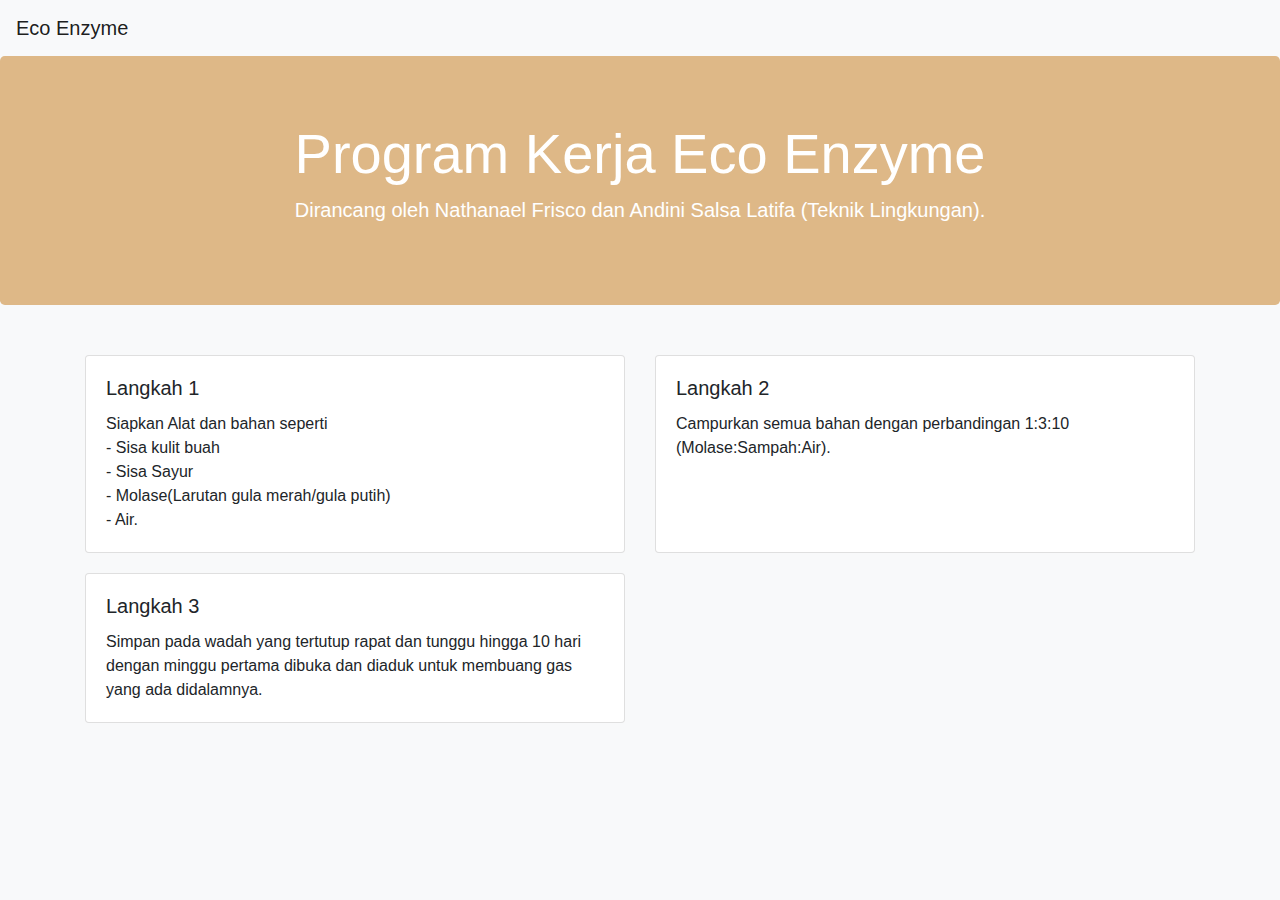
<file: ecoenzym.html>
<!DOCTYPE html>
<html lang="en">

<head>
  <meta charset="UTF-8">
  <meta name="viewport" content="width=device-width, initial-scale=1.0">
  <title>Program Kerja Eco Enzyme</title>
  <!-- Bootstrap CSS -->
  <link rel="stylesheet" href="https://maxcdn.bootstrapcdn.com/bootstrap/4.0.0/css/bootstrap.min.css">
  <!-- Custom CSS -->
  <style>
    body {
      background-color: #f8f9fa;
    }

    .container {
      margin-top: 50px;
    }

    .jumbotron {
      background-color: burlywood;  
      background-size: cover;
      color: #fff;
    }

    .card {
      margin-bottom: 20px;
    }
  </style>
</head>

<body>

  <!-- Navbar -->
  <nav class="navbar navbar-expand-lg navbar-light bg-light">
    <a class="navbar-brand" href="#">Eco Enzyme</a>
    <!-- Add your navigation links here -->
  </nav>

  <!-- Jumbotron -->
  <div class="jumbotron text-center">
    <h1 class="display-4">Program Kerja Eco Enzyme</h1>
    <p class="lead">Dirancang oleh Nathanael Frisco dan Andini Salsa Latifa (Teknik Lingkungan).</p>
  </div>

  <!-- Content -->
  <div class="container">
    <div class="row">
      <!-- Add your content, cards, explanations, etc. here -->
      <div class="col-md-6">
        <div class="card">
          <div class="card-body">
            <h5 class="card-title">Langkah 1</h5>
            <p class="card-text">Siapkan Alat dan bahan seperti
                <br>- Sisa kulit buah
                <br>- Sisa Sayur
                <br>- Molase(Larutan gula merah/gula putih)
                <br>- Air.</p>
          </div>
        </div>
      </div>

      <div class="col-md-6">
        <div class="card">
          <div class="card-body">
            <h5 class="card-title">Langkah 2</h5>
            <p class="card-text"> Campurkan semua bahan dengan perbandingan 1:3:10 (Molase:Sampah:Air). <br> <br> <br> <br></p>
          </div>
        </div>
      </div>

      <div class="col-md-6">
        <div class="card">
          <div class="card-body">
            <h5 class="card-title">Langkah 3</h5>
            <p class="card-text"> Simpan pada wadah yang tertutup rapat dan tunggu hingga 10 hari dengan minggu 
                pertama dibuka dan diaduk untuk membuang gas yang ada didalamnya.</p>
          </div>
        </div>
      </div>
    </div>
  </div>

  <!-- Bootstrap JS and Popper.js -->
  <script src="https://code.jquery.com/jquery-3.2.1.slim.min.js"></script>
  <script src="https://cdn.jsdelivr.net/npm/@popperjs/core@2.10.2/dist/umd/popper.min.js"></script>
  <script src="https://maxcdn.bootstrapcdn.com/bootstrap/4.0.0/js/bootstrap.min.js"></script>

</body>

</html>
</file>
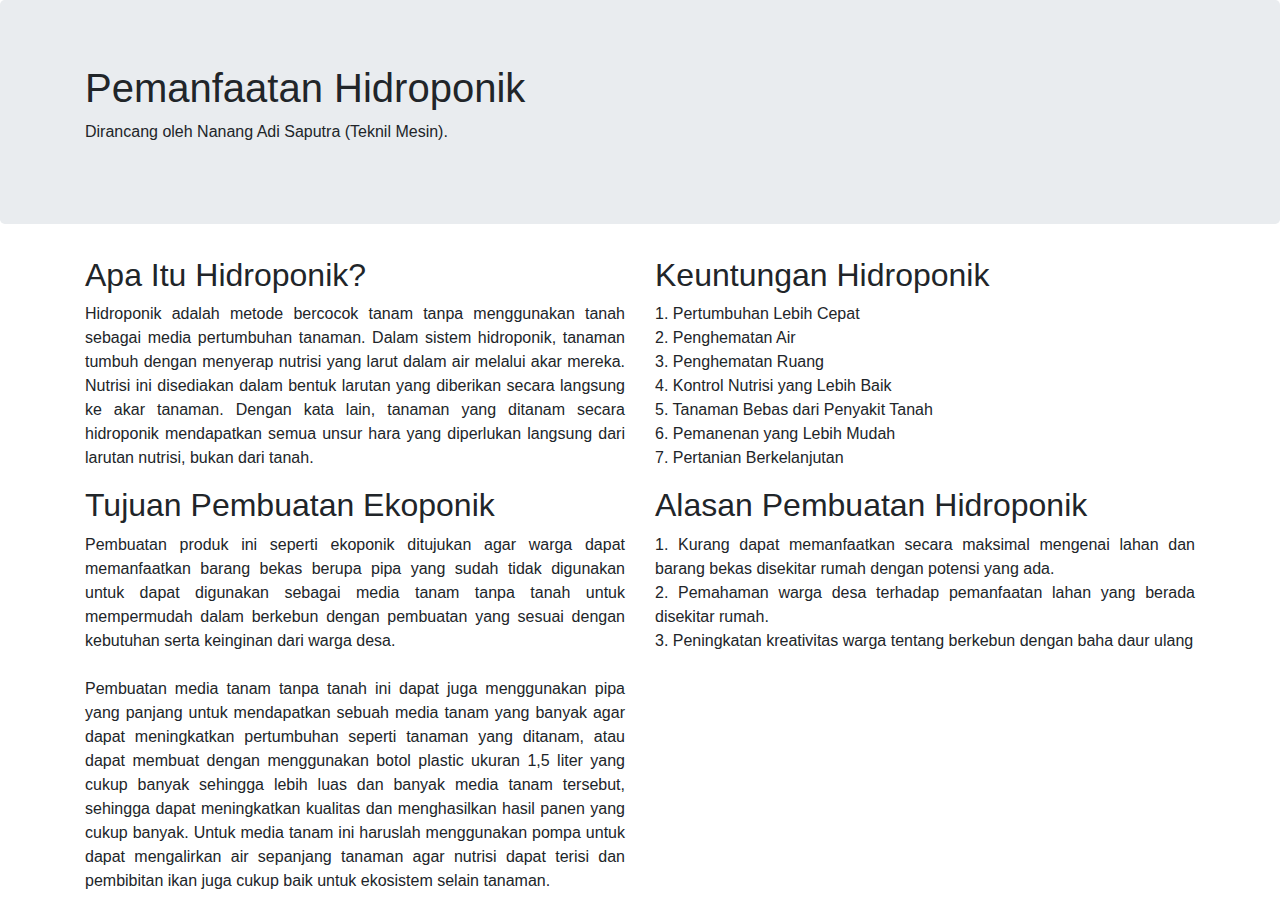
<file: hidroponik.html>
<!DOCTYPE html>
<html lang="en">
<head>
  <meta charset="UTF-8">
  <meta name="viewport" content="width=device-width, initial-scale=1.0">
  <title>Hidroponik Website</title>
  <!-- Di dalam <head> tag -->
  <link rel="stylesheet" href="assets/css/styles.css">
  <!-- Bootstrap CSS -->
  <link rel="stylesheet" href="https://maxcdn.bootstrapcdn.com/bootstrap/4.0.0/css/bootstrap.min.css">
</head>
<body>
    <!-- Di dalam <body> tag -->
    <div class="jumbotron">
        <div class="container">
            <!-- Menyisipkan gambar di dalam jumbotron -->
            <h1>Pemanfaatan Hidroponik</h1>
            <p>Dirancang oleh Nanang Adi Saputra (Teknil Mesin).</p>
        </div>
    </div>
    
    <div class="container">
        <div class="row">
            <div class="col-md-6">
                <h2>Apa Itu Hidroponik?</h2>
                <p style="text-align:justify">Hidroponik adalah metode bercocok tanam tanpa menggunakan tanah sebagai media pertumbuhan tanaman. Dalam sistem hidroponik,
                    tanaman tumbuh dengan menyerap nutrisi yang larut dalam air melalui akar mereka. Nutrisi ini disediakan dalam bentuk larutan 
                    yang diberikan secara langsung ke akar tanaman. Dengan kata lain, tanaman yang ditanam secara hidroponik mendapatkan semua 
                    unsur hara yang diperlukan langsung dari larutan nutrisi, bukan dari tanah.</p> 
            </div>

            <div class="col-md-6">
                <h2>Keuntungan Hidroponik</h2>
                <p> 1. Pertumbuhan Lebih Cepat
                    <br>
                    2. Penghematan Air
                    <br>
                    3. Penghematan Ruang
                    <br>
                    4. Kontrol Nutrisi yang Lebih Baik
                    <br>
                    5. Tanaman Bebas dari Penyakit Tanah
                    <br>
                    6. Pemanenan yang Lebih Mudah 
                    <br>
                    7. Pertanian Berkelanjutan</p>
            </div>

            <div class="col-md-6">
                <h2>Tujuan Pembuatan Ekoponik</h2>
                <p style="text-align:justify"> Pembuatan produk ini seperti ekoponik ditujukan agar warga dapat memanfaatkan barang bekas berupa pipa yang sudah tidak digunakan untuk dapat digunakan sebagai media tanam tanpa tanah untuk mempermudah dalam berkebun dengan pembuatan yang sesuai dengan kebutuhan serta keinginan dari warga desa.
                    <br><br>
                    Pembuatan media tanam tanpa tanah ini dapat juga menggunakan pipa yang panjang untuk mendapatkan sebuah media tanam yang banyak agar dapat meningkatkan pertumbuhan seperti tanaman yang ditanam, atau dapat membuat dengan menggunakan botol plastic ukuran 1,5 liter yang cukup banyak sehingga lebih luas dan banyak media tanam tersebut, sehingga dapat meningkatkan kualitas dan menghasilkan hasil panen yang cukup banyak. Untuk media tanam ini haruslah menggunakan pompa untuk dapat mengalirkan air sepanjang tanaman agar nutrisi dapat terisi dan pembibitan ikan juga cukup baik untuk ekosistem selain tanaman.
                </p>
            </div>

            <div class="col-md-6">
                <h2>Alasan Pembuatan Hidroponik</h2>
                <p style="text-align:justify"> 
                    1.	Kurang dapat memanfaatkan secara maksimal mengenai lahan dan barang bekas disekitar rumah dengan potensi yang ada.
                    <br>
                    2.	Pemahaman warga desa terhadap pemanfaatan lahan yang berada disekitar rumah.
                    <br>
                    3.	Peningkatan kreativitas warga tentang berkebun dengan baha daur ulang
                </p>
            </div>
            
        </div>
    </div>
  
  <!-- Bootstrap JS dan Popper.js -->
  <script src="https://code.jquery.com/jquery-3.2.1.slim.min.js"></script>
  <script src="https://cdn.jsdelivr.net/npm/@popperjs/core@2.10.2/dist/umd/popper.min.js"></script>
  <script src="https://maxcdn.bootstrapcdn.com/bootstrap/4.0.0/js/bootstrap.min.js"></script>
</body>
</html>
</file>
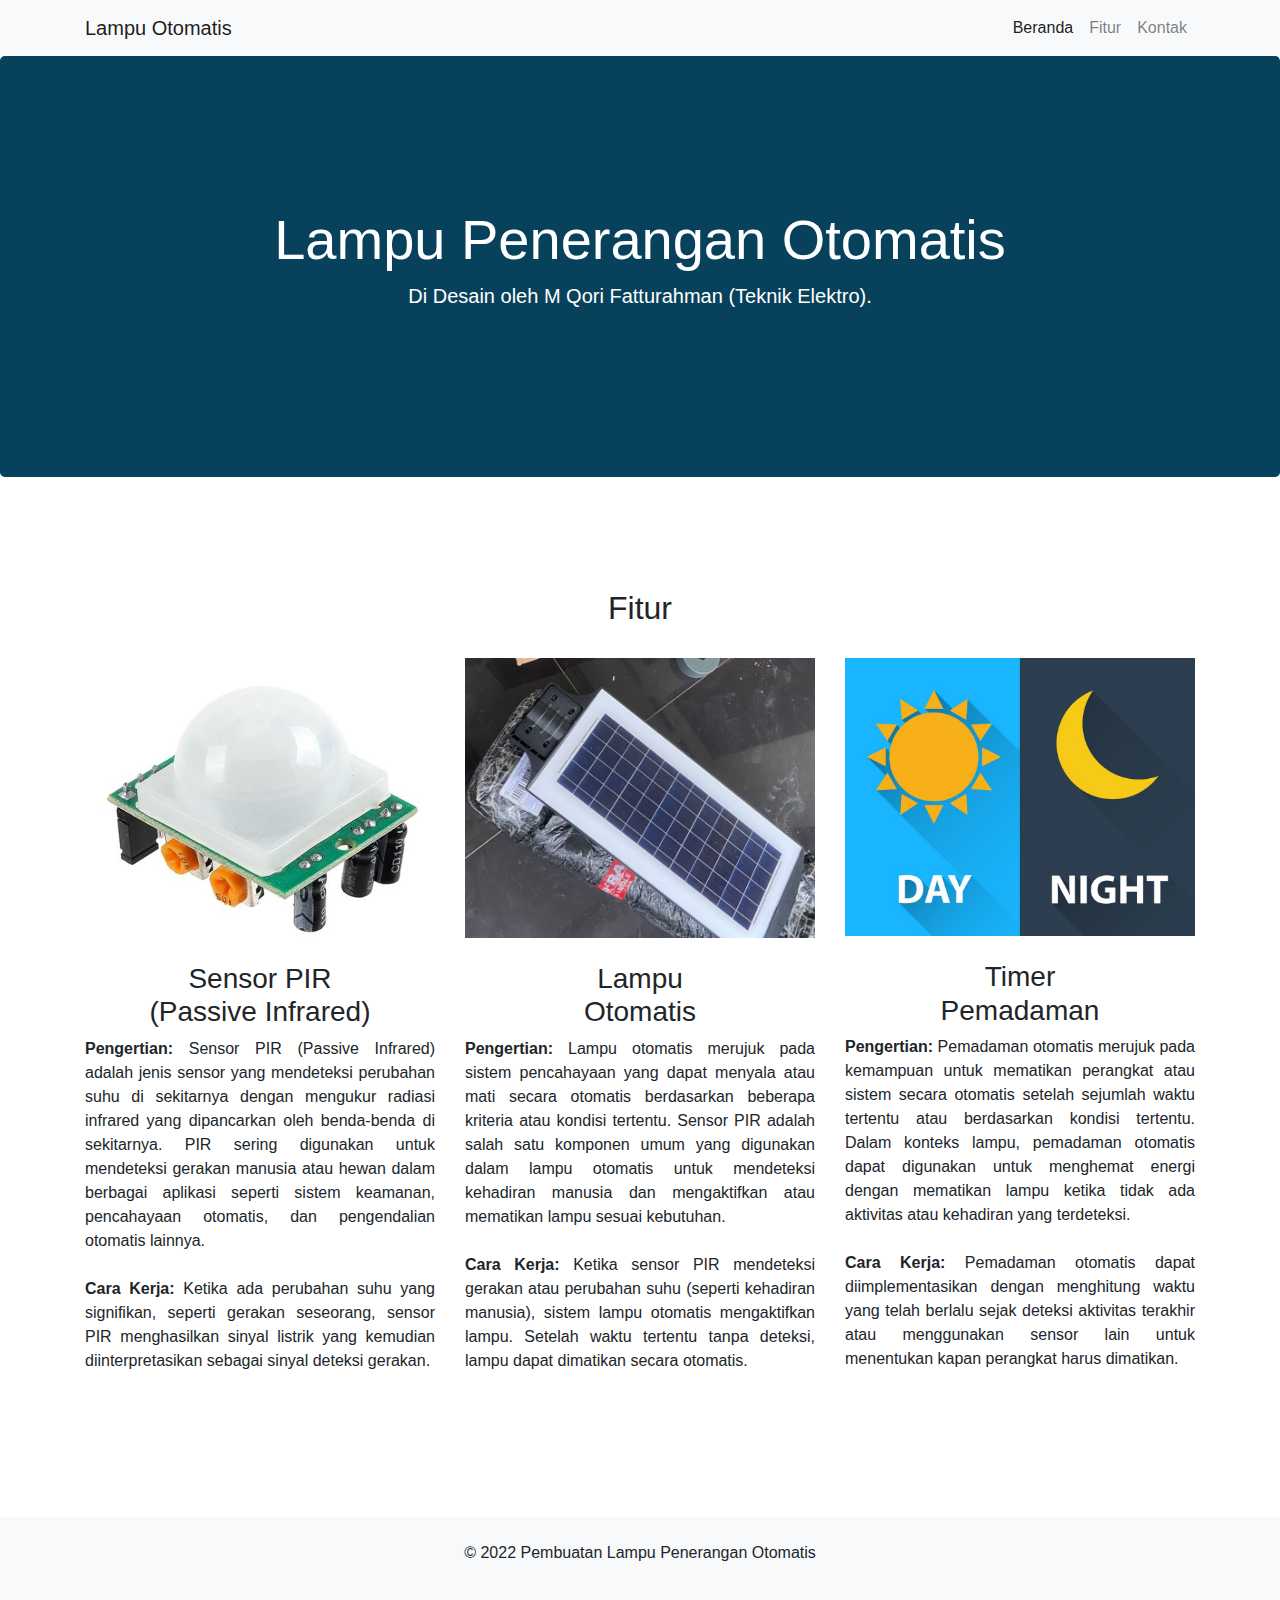
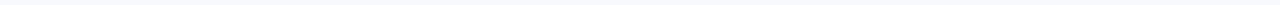
<file: lampu.html>
<!DOCTYPE html>
<html lang="en">
<head>
  <meta charset="UTF-8">
  <meta name="viewport" content="width=device-width, initial-scale=1.0">
  <title>Pembuatan Lampu Penerangan Otomatis</title>
  <!-- Bootstrap CSS -->
  <link rel="stylesheet" href="assets/css/styles.css">
  <link rel="stylesheet" href="https://maxcdn.bootstrapcdn.com/bootstrap/4.0.0/css/bootstrap.min.css">
  <style>
    body {
      padding-top: 56px; /* Tinggi navbar Bootstrap jika ada */
    }

    .jumbotron {
      background-color: #08415c; /* Ganti dengan URL gambar latar belakang */
      background-size: cover;
      color:#ffffff;
      text-align: center;
      padding: 150px 0;
    }

    .feature {
      padding: 80px 0;
    }

    .feature h2 {
      margin-bottom: 30px;
    }

    .feature-item {
      text-align: center;
    }

      .justified-text {
        text-align:justify;
      }
  </style>
</head>
<body>

  <!-- Navbar -->
  <nav class="navbar navbar-expand-lg navbar-light bg-light fixed-top">
    <div class="container">
      <a class="navbar-brand" href="#">Lampu Otomatis</a>
      <button class="navbar-toggler" type="button" data-toggle="collapse" data-target="#navbarResponsive" aria-controls="navbarResponsive" aria-expanded="false" aria-label="Toggle navigation">
        <span class="navbar-toggler-icon"></span>
      </button>
      <div class="collapse navbar-collapse" id="navbarResponsive">
        <ul class="navbar-nav ml-auto">
          <li class="nav-item active">
            <a class="nav-link" href="#">Beranda</a>
          </li>
          <li class="nav-item">
            <a class="nav-link" href="#features">Fitur</a>
          </li>
          <li class="nav-item">
            <a class="nav-link" href="#contact">Kontak</a>
          </li>
        </ul>
      </div>
    </div>
  </nav>

  <!-- Jumbotron -->
  <div class="jumbotron">
    <div class="container">
      <h1 class="display-4">Lampu Penerangan Otomatis</h1>
      <p class="lead">Di Desain oleh M Qori Fatturahman (Teknik Elektro).</p>
    </div>
  </div>

  <!-- Fitur -->
  <div id="features" class="feature">
    <div class="container">
      <h2 class="text-center">Fitur</h2>
      <div class="row">
        <div class="col-md-4 feature-item">
          <img src="assets/img/pirsensor1.jpg" alt="Sensor" class="img-fluid">
          <br><br>
          <h3>Sensor PIR <br> (Passive Infrared)</h3>
          <p style="text-align:justify"><b>Pengertian:</b> Sensor PIR (Passive Infrared) adalah jenis sensor yang mendeteksi perubahan suhu di sekitarnya dengan mengukur radiasi infrared yang dipancarkan oleh benda-benda di sekitarnya. PIR sering digunakan untuk mendeteksi gerakan manusia atau hewan dalam berbagai aplikasi seperti sistem keamanan, pencahayaan otomatis, dan pengendalian otomatis lainnya.
            <br><br>
            <b>Cara Kerja:</b> Ketika ada perubahan suhu yang signifikan, seperti gerakan seseorang, sensor PIR menghasilkan sinyal listrik yang kemudian diinterpretasikan sebagai sinyal deteksi gerakan.</p>
            <br> <br>
        </div>

        <div class="col-md-4 feature-item">
          <img src="assets/img/lampu1.jpg" alt="Sensor" class="img-fluid">
          
          <br> <br>
          <h3>Lampu <br> Otomatis</h3>
          <p style="text-align:justify"><b>Pengertian:</b> Lampu otomatis merujuk pada sistem pencahayaan yang dapat menyala atau mati secara otomatis berdasarkan beberapa kriteria atau kondisi tertentu. Sensor PIR adalah salah satu komponen umum yang digunakan dalam lampu otomatis untuk mendeteksi kehadiran manusia dan mengaktifkan atau mematikan lampu sesuai kebutuhan.
            <br><br>
            <b>Cara Kerja:</b> Ketika sensor PIR mendeteksi gerakan atau perubahan suhu (seperti kehadiran manusia), sistem lampu otomatis mengaktifkan lampu. Setelah waktu tertentu tanpa deteksi, lampu dapat dimatikan secara otomatis.</p>
            <br> <br>
        </div>

        <div class="col-md-4 feature-item">
          <img src="assets/img/day2night.jpg" alt="Sensor" class="img-fluid">
          <br><br>
          <h3>Timer <br> Pemadaman</h3>
          <p style="text-align:justify"><b>Pengertian:</b> Pemadaman otomatis merujuk pada kemampuan untuk mematikan perangkat atau sistem secara otomatis setelah sejumlah waktu tertentu atau berdasarkan kondisi tertentu. Dalam konteks lampu, pemadaman otomatis dapat digunakan untuk menghemat energi dengan mematikan lampu ketika tidak ada aktivitas atau kehadiran yang terdeteksi.
            <br><br>
            <b>Cara Kerja:</b> Pemadaman otomatis dapat diimplementasikan dengan menghitung waktu yang telah berlalu sejak deteksi aktivitas terakhir atau menggunakan sensor lain untuk menentukan kapan perangkat harus dimatikan.</p>
            <br> <br>
        </div>
      </div>
    </div>
  </div>


  <footer class="bg-light text-black py-4">
    <div class="container text-center">
      <p>&copy; 2022 Pembuatan Lampu Penerangan Otomatis</p>
    </div>
  </footer>

  <!-- Bootstrap JS dan Popper.js -->
  <script src="https://code.jquery.com/jquery-3.2.1.slim.min.js"></script>
  <script src="https://cdn.jsdelivr.net/npm/@popperjs/core@2.10.2/dist/umd/popper.min.js"></script>
  <script src="https://maxcdn.bootstrapcdn.com/bootstrap/4.0.0/js/bootstrap.min.js"></script>
</body>
</html>
</file>
<file: assets/css/styles.css>
/*=============== GOOGLE FONTS ===============*/
@import url("https://fonts.googleapis.com/css2?family=Open+Sans:wght@400;600&family=Raleway:wght@500;600;700&display=swap");

/*=============== VARIABLES CSS ===============*/
:root {
  --header-height: 3rem;

  /*========== Colors ==========*/
  /* Change favorite color to match images */
  /*Green dark 190 - Green 171 - Grren Blue 200*/
  --hue-color: 190;

  /* HSL color mode */
  --first-color: hsl(var(--hue-color), 64%, 22%);
  --first-color-second: hsl(var(--hue-color), 64%, 22%);
  --first-color-alt: hsl(var(--hue-color), 64%, 15%);
  --title-color: hsl(var(--hue-color), 64%, 18%);
  --text-color: hsl(var(--hue-color), 24%, 35%);
  --text-color-light: hsl(var(--hue-color), 8%, 60%);
  --input-color: hsl(var(--hue-color), 24%, 97%);
  --body-color: hsl(var(--hue-color), 100%, 99%);
  --white-color: #FFF;
  --scroll-bar-color: hsl(var(--hue-color), 12%, 90%);
  --scroll-thumb-color: hsl(var(--hue-color), 12%, 75%);

  /*========== Font and typography ==========*/
  --body-font: 'Open Sans', sans-serif;
  --title-font: 'Raleway', sans-serif;
  --biggest-font-size: 2.5rem;
  --h1-font-size: 1.5rem;
  --h2-font-size: 1.25rem;
  --h3-font-size: 1rem;
  --normal-font-size: .938rem;
  --small-font-size: .813rem;
  --smaller-font-size: .75rem;

  /*========== Font weight ==========*/
  --font-medium: 500;
  --font-semi-bold: 600;

  /*========== Margenes Bottom ==========*/
  --mb-0-25: .25rem;
  --mb-0-5: .5rem;
  --mb-0-75: .75rem;
  --mb-1: 1rem;
  --mb-1-25: 1.25rem;
  --mb-1-5: 1.5rem;
  --mb-2: 2rem;
  --mb-2-5: 2.5rem;

  /*========== z index ==========*/
  --z-tooltip: 10;
  --z-fixed: 100;

  /*========== Hover overlay ==========*/
  --img-transition: .3s;
  --img-hidden: hidden;
  --img-scale: scale(1.1);
}

@media screen and (min-width: 968px) {
  :root {
    --biggest-font-size: 4rem;
    --h1-font-size: 2.25rem;
    --h2-font-size: 1.75rem;
    --h3-font-size: 1.25rem;
    --normal-font-size: 1rem;
    --small-font-size: .875rem;
    --smaller-font-size: .813rem;
  }
}

/*========== Variables Dark theme ==========*/
body.dark-theme {
  --first-color-second: hsl(var(--hue-color), 54%, 12%);
  --title-color: hsl(var(--hue-color), 24%, 95%);
  --text-color: hsl(var(--hue-color), 8%, 75%);
  --input-color: hsl(var(--hue-color), 29%, 16%);
  --body-color: hsl(var(--hue-color), 29%, 12%);
  --scroll-bar-color: hsl(var(--hue-color), 12%, 48%);
  --scroll-thumb-color: hsl(var(--hue-color), 12%, 36%);
}

/*========== Button Dark/Light ==========*/
.nav__dark {
  display: flex;
  align-items: center;
  column-gap: 2rem;
  position: absolute;
  left: 3rem;
  bottom: 4rem;
}

.change-theme, .change-theme-name {
  color: var(--text-color);
}

.change-theme {
  cursor: pointer;
  font-size: 1rem;
}

.change-theme-name {
  font-size: var(--small-font-size);
}

/*=============== BASE ===============*/
* {
  box-sizing: border-box;
  padding: 0;
  margin: 0;
}

html {
  scroll-behavior: smooth;
}

body {
  margin: var(--header-height) 0 0 0;
  font-family: var(--body-font);
  font-size: var(--normal-font-size);
  background-color: var(--body-color);
  color: var(--text-color);
}

h1, h2, h3 {
  color: var(--title-color);
  font-weight: var(--font-semi-bold);
  font-family: var(--title-font);
}

ul {
  list-style: none;
}

a {
  text-decoration: none;
}

img,
video {
  max-width: 100%;
  height: auto;
}

button,
input {
  border: none;
  font-family: var(--body-font);
  font-size: var(--normal-font-size);
}

button {
  cursor: pointer;
}

input {
  outline: none;
}

.main {
  overflow-x: hidden;
}

/*=============== REUSABLE CSS CLASSES ===============*/
.section {
  padding: 4.5rem 0 2.5rem;
}

.section__title {
  font-size: var(--h2-font-size);
  color: var(--title-color);
  text-align: center;
  text-transform: capitalize;
  margin-bottom: var(--mb-2);
}

.container {
  max-width: 968px;
  margin-left: var(--mb-1);
  margin-right: var(--mb-1);
}

.grid {
  display: grid;
  gap: 1.5rem;
}

/*=============== HEADER ===============*/
.header {
  width: 100%;
  position: fixed;
  top: 0;
  left: 0;
  z-index: var(--z-fixed);
  background-color: transparent;
}

/*=============== NAV ===============*/
.nav {
  height: var(--header-height);
  display: flex;
  justify-content: space-between;
  align-items: center;
}

.nav__logo, .nav__toggle {
  color: var(--white-color);
}

.nav__logo {
  font-weight: var(--font-semi-bold);
}

.nav__toggle {
  font-size: 1.2rem;
  cursor: pointer;
}

.nav__menu {
  position: relative;
}

@media screen and (max-width: 767px) {
  .nav__menu {
    position: fixed;
    background-color: var(--body-color);
    top: 0;
    right: -100%;
    width: 70%;
    height: 100%;
    box-shadow: -1px 0 4px rgba(14, 55, 63, 0.15);
    padding: 3rem;
    transition: .4s;
  }
}

.nav__list {
  display: flex;
  flex-direction: column;
  row-gap: 2.5rem;
}

.nav__link {
  color: var(--text-color-light);
  font-weight: var(--font-semi-bold);
  text-transform: uppercase;
}

.nav__link:hover {
  color: var(--text-color);
}

.nav__close {
  position: absolute;
  top: .75rem;
  right: 1rem;
  font-size: 1.5rem;
  color: var(--title-color);
  cursor: pointer;
}

/* show menu */
.show-menu {
  right: 0;
}

/* Change background header */
.scroll-header {
  background-color: var(--body-color);
  box-shadow: 0 0 4px rgba(14, 55, 63, 0.15);
}

.scroll-header .nav__logo,
.scroll-header .nav__toggle {
  color: var(--title-color);
}

/* Active link */
.active-link {
  position: relative;
  color: var(--title-color);
}

.active-link::before {
  content: '';
  position: absolute;
  background-color: var(--title-color);
  width: 100%;
  height: 2px;
  bottom: -.75rem;
  left: 0;
}

/*=============== HOME ===============*/
.home__img {
  position: absolute;
  top: 0;
  left: 0;
  width: 100%;
  height: 100vh;
  object-fit: cover;
  object-position: 83%;
}

.home__container {
  position: relative;
  height: calc(100vh - var(--header-height));
  align-content: center;
  row-gap: 3rem;
}

.home__data-subtitle, 
.home__data-title, 
.home__social-link, 
.home__info {
  color: var(--white-color);
}

.home__data-subtitle {
  display: block;
  font-weight: var(--font-semi-bold);
  margin-bottom: var(--mb-0-75);
}

.home__data-title {
  font-size: var(--biggest-font-size);
  font-weight: var(--font-medium);
  margin-bottom: var(--mb-2-5);
}

.home__social {
  display: flex;
  flex-direction: column;
  row-gap: 1.5rem;
}

.home__social-link {
  font-size: 1.2rem;
  width: max-content;
}

.home__info {
  background-color: var(--first-color);
  display: flex;
  padding: 1.5rem 1rem;
  align-items: center;
  column-gap: .5rem;
  position: absolute;
  right: 0;
  bottom: 1rem;
  width: 228px;
}

.home__info-title {
  display: block;
  font-size: var(--small-font-size);
  font-weight: var(--font-semi-bold);
  margin-bottom: var(--mb-0-75);
}

.home__info-button {
  font-size: var(--smaller-font-size);
}

.home__info-overlay {
  overflow: var(--img-hidden);
}

.home__info-img {
  width: 145px;
  transition: var(--img-transition);
}

.home__info-img:hover {
  transform: var(--img-scale);
}

/*=============== BUTTONS ===============*/
.button {
  display: inline-block;
  background-color: var(--first-color);
  color: var(--white-color);
  padding: 1rem 2rem;
  font-weight: var(--font-semi-bold);
  transition: .3s;
}

.button:hover {
  background-color: var(--first-color-alt);
}

.button--flex {
  display: flex;
  align-items: center;
  column-gap: .25rem;
}

.button--link {
  background: none;
  padding: 0;
}

.button--link:hover {
  background: none;
}

/*=============== ABOUT ===============*/
.about__data {
  text-align: center;
}

.about__container {
  row-gap: 2.5rem;
}

.about__description {
  margin-bottom: var(--mb-2);
}

.about__img {
  display: flex;
  column-gap: 1rem;
  align-items: center;
  justify-content: center;
}

.about__img-overlay {
  overflow: var(--img-hidden);
}

.about__img-one {
  width: 130px;
}

.about__img-two {
  width: 180px;
}

.about__img-one, 
.about__img-two {
  transition: var(--img-transition);
}

.about__img-one:hover, 
.about__img-two:hover {
  transform: var(--img-scale);
}

/*=============== DISCOVER ===============*/
.discover__card {
  position: relative;
  width: 200px;
  overflow: var(--img-hidden);
}

.discover__data {
  position: absolute;
  bottom: 1.5rem;
  left: 1rem;
}

.discover__title, 
.discover__description {
  color: var(--white-color);
}

.discover__title {
  font-size: var(--h3-font-size);
  margin-bottom: var(--mb-0-25);
}

.discover__description {
  display: block;
  font-size: var(--smaller-font-size);
}

.discover__img {
  transition: var(--img-transition);
}

.discover__img:hover {
  transform: var(--img-scale);
}

.swiper-container-3d .swiper-slide-shadow-left,
.swiper-container-3d .swiper-slide-shadow-right {
  background-image: none;
}

/*=============== EXPERIENCE ===============*/
.experience__container {
  row-gap: 2.5rem;
  justify-content: center;
  justify-items: center;
}

.experience__content {
  grid-template-columns: repeat(3, 1fr);
  column-gap: 1rem;
  justify-items: center;
  padding: 0 2rem;
}

.experience__number {
  font-size: var(--h2-font-size);
  font-weight: var(--font-semi-bold);
  margin-bottom: var(--mb-0-5);
}

.experience__description {
  font-size: var(--small-font-size);
}

.experience__img {
  position: relative;
  padding-bottom: 2rem;
}

.experience__img-one, 
.experience__img-two {
  transition: var(--img-transition);
}

.experience__img-one:hover, 
.experience__img-two:hover {
  transform: var(--img-scale);
}

.experience__overlay {
  overflow: var(--img-hidden);
}

.experience__overlay:nth-child(1) {
  width: 263px;
  margin-right: 2rem;
}

.experience__overlay:nth-child(2) {
  width: 120px;
  position: absolute;
  top: 2rem;
  right: 0;
}

/*=============== VIDEO ===============*/
.video__container {
  padding-bottom: 1rem;
}

.video__description {
  text-align: center;
  margin-bottom: var(--mb-2-5);
}

.video__content {
  position: relative;
}

.video__button {
  position: absolute;
  right: 1rem;
  bottom: -1rem;
  padding: 1rem 1.5rem;
}

.video__button-icon {
  font-size: 1.2rem;
}

/*=============== PLACES ===============*/
.place__card, .place__img {
  height: 230px;
}

.place__container {
  grid-template-columns: repeat(2, max-content);
  justify-content: center;
}

.place__card {
  position: relative;
  overflow: var(--img-hidden);
}

.place__card:hover .place__img {
  transform: var(--img-scale);
}

.place__img {
  transition: var(--img-transition);
}

.place__content, .place__title {
  color: var(--white-color);
}

.place__content {
  position: absolute;
  top: 0;
  left: 0;
  width: 100%;
  height: 100%;
  display: flex;
  flex-direction: column;
  justify-content: space-between;
  padding: .75rem .75rem 1rem;
}

.place__rating {
  align-self: flex-end;
  display: flex;
  align-items: center;
}

.place__rating-icon {
  font-size: .75rem;
  margin-right: var(--mb-0-25);
}

.place__rating-number {
  font-size: var(--small-font-size);
}

.place__subtitle, .place__price {
  display: block;
}

.place__title {
  font-size: var(--h3-font-size);
  margin-bottom: var(--mb-0-25);
}

.place__subtitle {
  font-size: var(--smaller-font-size);
  margin-bottom: var(--mb-1-25);
}

.place__button {
  position: absolute;
  right: 0;
  bottom: 0;
  padding: .75rem 1rem;
}

/*=============== SUBSCRIBE ===============*/
.subscribe__bg {
  background-color: var(--first-color-second);
  padding: 2.5rem 0;
}

.subscribe__title, 
.subscribe__description {
  color: var(--white-color);
}

.subscribe__description {
  text-align: center;
  margin-bottom: var(--mb-2-5);
}

.subscribe__form {
  background-color: var(--input-color);
  padding: .5rem;
  display: flex;
  justify-content: space-between;
}

.subscribe__input {
  width: 70%;
  padding-right: .5rem;
  background-color: var(--input-color);
  color: var(--text-color);
}

.subscribe__input::placeholder {
  color: var(--text-color);
}

/*=============== SPONSORS ===============*/
.sponsor__container {
  grid-template-columns: repeat(auto-fit, minmax(110px, 1fr));
  justify-items: center;
  row-gap: 3.5rem;
}

.sponsor__content:hover .sponsor__img {
  filter: invert(0.5);
}

.sponsor__img {
  width: 100px;
  transition: var(--img-transition);
}

/*=============== FOOTER ===============*/
.footer__container {
  row-gap: 5rem;
}

.footer__content {
  grid-template-columns: repeat(auto-fit, minmax(220px, 1fr));
  row-gap: 2rem;
}

.footer__title, 
.footer__subtitle {
  font-size: var(--h3-font-size);
}

.footer__title {
  margin-bottom: var(--mb-0-5);
}

.footer__description {
  margin-bottom: var(--mb-2);
}

.footer__social {
  font-size: 1.25rem;
  color: var(--title-color);
  margin-right: var(--mb-1-25);
}

.footer__subtitle {
  margin-bottom: var(--mb-1);
}

.footer__item {
  margin-bottom: var(--mb-0-75);
}

.footer__link {
  color: var(--text-color);
}

.footer__link:hover {
  color: var(--title-color);
}

.footer__rights {
  display: flex;
  flex-direction: column;
  row-gap: 1.5rem;
  text-align: center;
}

.footer__copy, .footer__terms-link {
  font-size: var(--small-font-size);
  color: var(--text-color-light);
}

.footer__terms {
  display: flex;
  column-gap: 1.5rem;
  justify-content: center;
}

.footer__terms-link:hover {
  color: var(--text-color);
}

/*========== SCROLL UP ==========*/
.scrollup {
  position: fixed;
  right: 1rem;
  bottom: -20%;
  background-color: var(--first-color);
  padding: .5rem;
  display: flex;
  opacity: .9;
  z-index: var(--z-tooltip);
  transition: .4s;
}

.scrollup:hover {
  background-color: var(--first-color-alt);
  opacity: 1;
}

.scrollup__icon {
  color: var(--white-color);
  font-size: 1.2rem;
}

/* Show scroll */
.show-scroll {
  bottom: 5rem;
}

/*=============== SCROLL BAR ===============*/
::-webkit-scrollbar {
  width: .60rem;
  background-color: var(--scroll-bar-color);
}

::-webkit-scrollbar-thumb {
  background-color: var(--scroll-thumb-color);
}

::-webkit-scrollbar-thumb:hover {
  background-color: var(--text-color-light);
}

/*=============== MEDIA QUERIES ===============*/
/* For small devices */
@media screen and (max-width: 340px) {
  .place__container {
    grid-template-columns: max-content;
    justify-content: center;
  }
  .experience__content {
    padding: 0;
  }
  .experience__overlay:nth-child(1) {
    width: 190px;
  }
  .experience__overlay:nth-child(2) {
    width: 80px;
  }
  .home__info {
    width: 190px;
    padding: 1rem;
  }
  .experience__img,
  .video__container {
    padding: 0;
  }
}

/* For medium devices */
@media screen and (min-width: 568px) {
  .video__container {
    display: grid;
    grid-template-columns: .6fr;
    justify-content: center;
  }
  .place__container {
    grid-template-columns: repeat(3, max-content);
  }
  .subscribe__form {
    width: 470px;
    margin: 0 auto;
  }
}

@media screen and (min-width: 768px) {
  body {
    margin: 0;
  }
  .nav {
    height: calc(var(--header-height) + 1.5rem);
  }
  .nav__link {
    color: var(--white-color);
    text-transform: initial;
  }
  .nav__link:hover {
    color: var(--white-color);
  }
  .nav__dark {
    position: initial;
  }
  .nav__menu {
    display: flex;
    column-gap: 1rem;
  }
  .nav__list {
    flex-direction: row;
    column-gap: 4rem;
  }
  .nav__toggle, .nav__close {
    display: none;
  }
  .change-theme-name {
    display: none;
  }
  .change-theme {
    color: var(--white-color);
  }
  .active-link::before {
    background-color: var(--white-color);
  }
  .scroll-header .nav__link {
    color: var(--text-color);
  }
  .scroll-header .active-link {
    color: var(--title-color);
  }
  .scroll-header .active-link::before {
    background-color: var(--title-color);
  }
  .scroll-header .change-theme {
    color: var(--text-color);
  }
  .section {
    padding: 7rem 0 2rem;
  }
  .home__container {
    height: 100vh;
    grid-template-rows: 1.8fr .5fr;
  }
  .home__data {
    align-self: flex-end;
  }
  .home__social {
    flex-direction: row;
    align-self: flex-end;
    margin-bottom: 3rem;
    column-gap: 2.5rem;
  }
  .home__info {
    bottom: 3rem;
  }
  .about__container {
    grid-template-columns: repeat(2, 1fr);
    align-items: center;
  }
  .about__data, .about__title {
    text-align: initial;
  }
  .about__title {
    margin-bottom: var(--mb-1-5);
  }
  .about__description {
    margin-bottom: var(--mb-2);
  }
  .discover__container {
    width: 610px;
    margin-left: auto;
    margin-right: auto;
  }
  .discover__container,
  .place__container {
    padding-top: 2rem;
  }
  .experience__overlay:nth-child(1) {
    width: 363px;
    margin-right: 4rem;
  }
  .experience__overlay:nth-child(2) {
    width: 160px;
  }
  .subscribe__bg {
    background: none;
    padding: 0;
  }
  .subscribe__container {
    background-color: var(--first-color-second);
    padding: 3.5rem 0;
  }
  .subscribe__input {
    padding: 0 .5rem;
  }
  .footer__rights {
    flex-direction: row;
    justify-content: space-between;
  }
}

/* For large devices */
@media screen and (min-width: 1024px) {
  .container {
    margin-left: auto;
    margin-right: auto;
  }
  .home__container {
    grid-template-rows: 2fr .5fr;
  }
  .home__info {
    width: 328px;
    grid-template-columns: 1fr 2fr;
    column-gap: 2rem;
  }
  .home__info-title {
    font-size: var(--normal-font-size);
  }
  .home__info-img {
    width: 240px;
  }
  .about__img-one {
    width: 230px;
  }
  .about__img-two {
    width: 290px;
  }
  .discover__card {
    width: 237px;
  }
  .discover__container {
    width: 700px;
  }
  .discover__data {
    left: 1.5rem;
    bottom: 2rem;
  }
  .discover__title {
    font-size: var(--h2-font-size);
  }
  .experience__content {
    margin: var(--mb-1) 0;
    column-gap: 3.5rem;
  }
  .experience__overlay:nth-child(1) {
    width: 463px;
    margin-right: 7rem;
  }
  .experience__overlay:nth-child(2) {
    width: 220px;
    top: 3rem;
  }
  .video__container {
    grid-template-columns: .7fr;
  }
  .video__description {
    padding: 0 8rem;
  }
  .place__container {
    gap: 3rem 2rem;
  }
  .place__card, .place__img {
    height: 263px;
  }
  .footer__content {
    justify-items: center;
  }
}

@media screen and (min-width: 1200px) {
  .container {
    max-width: 1024px;
  }
}

/* For tall screens on mobiles y desktop*/
@media screen and (min-height: 721px) {
  body {
    margin: 0;
  }
  .home__container, .home__img {
    height: 640px;
  }
}
</file>
